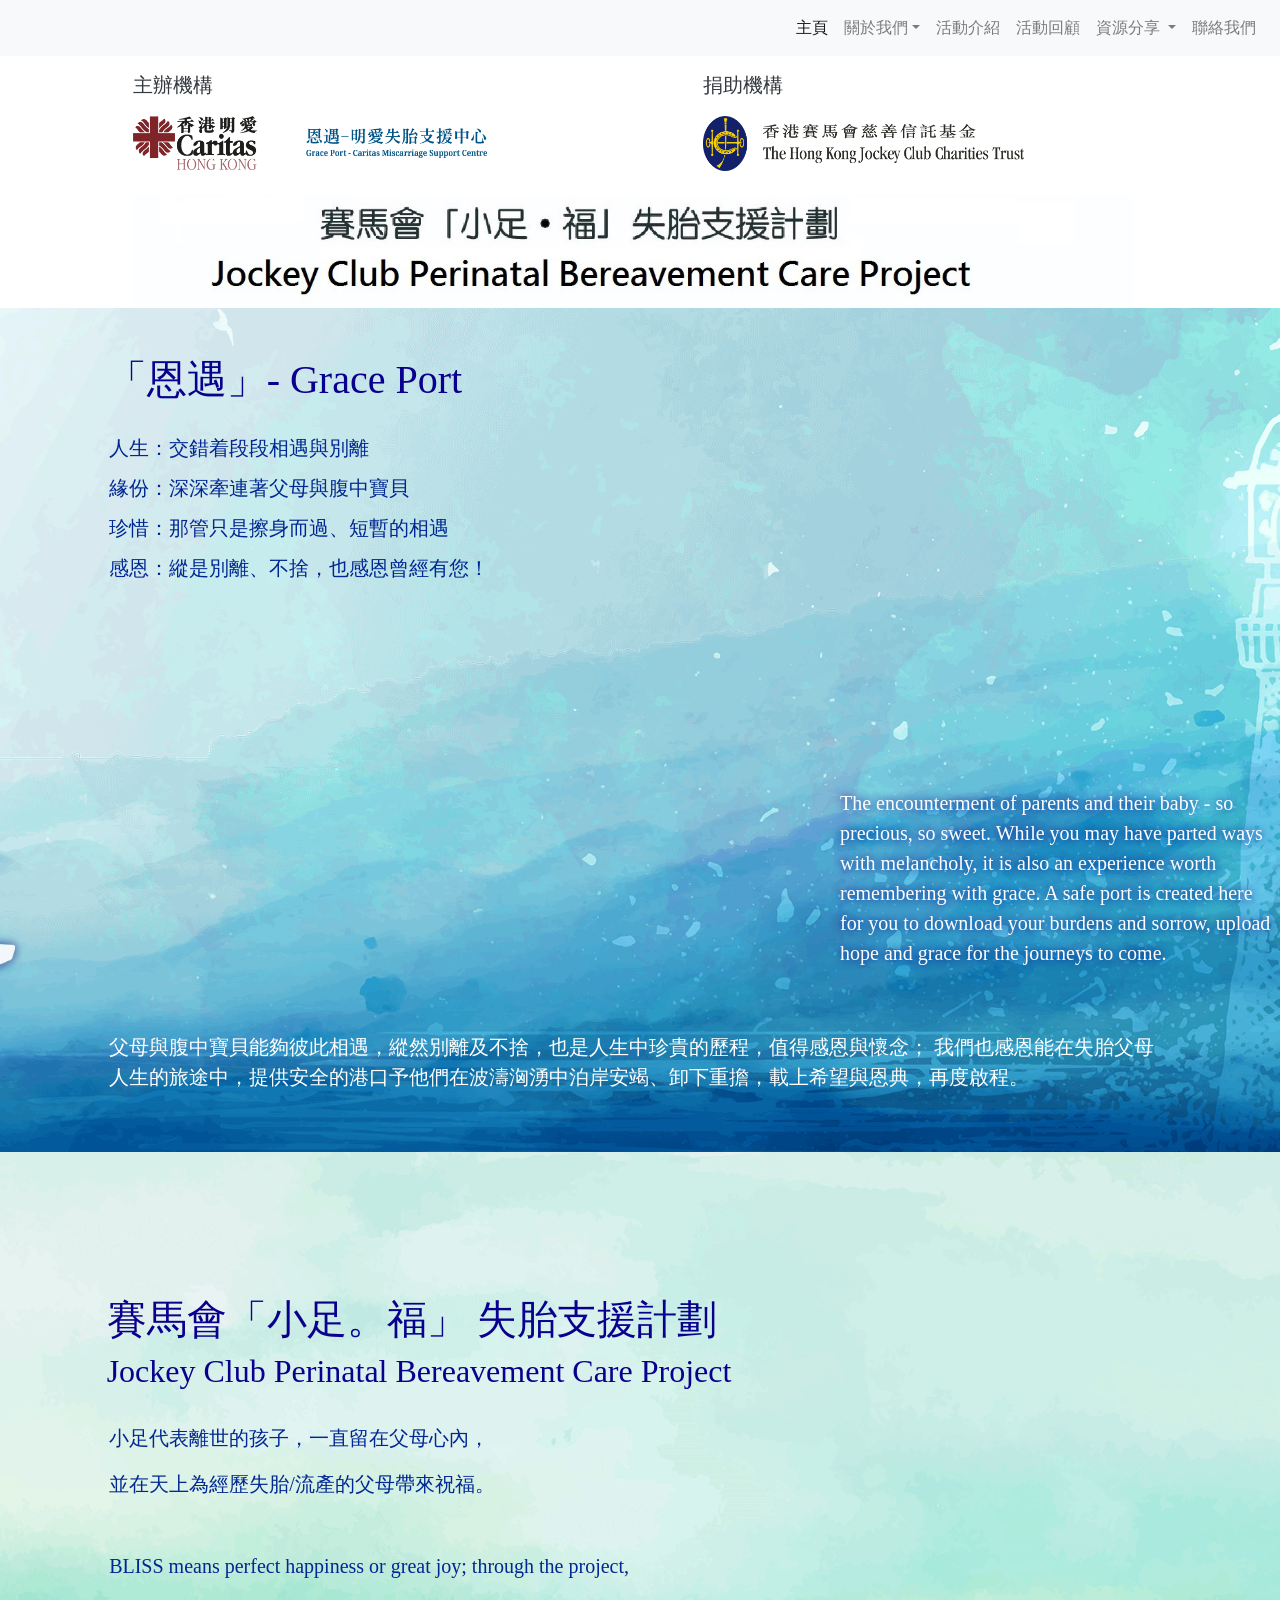
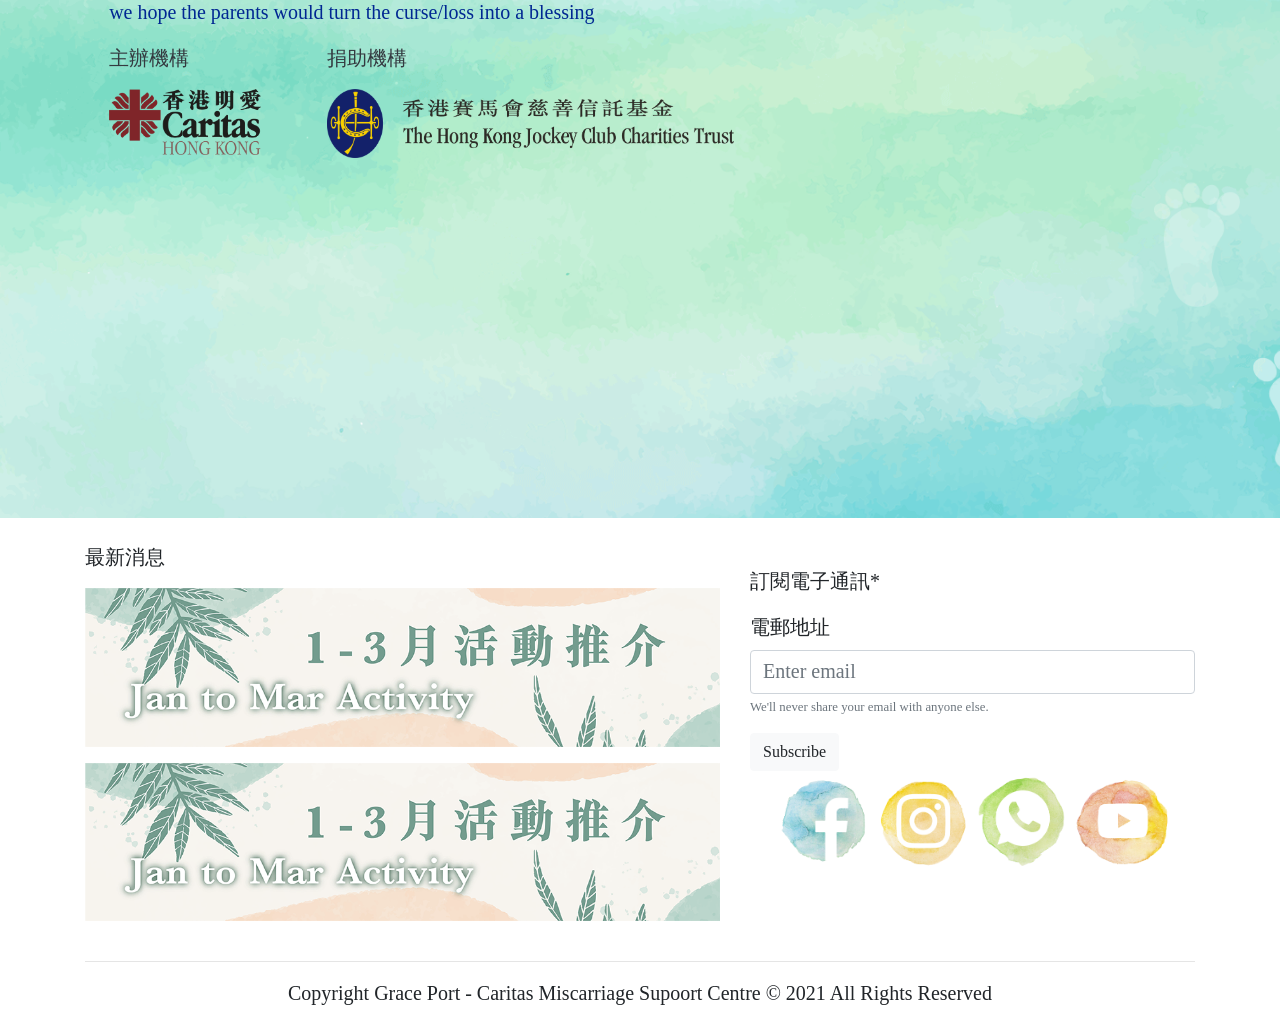
<file: Web_&_UIUX/grace_port_website/index.html>
<!DOCTYPE html>

<html lang="en">
  <head>
    <meta charset="utf-8">
    <meta http-equiv="X-UA-Compatible" content="IE=edge">
    <meta name="viewport" content="width=device-width, initial-scale=1">
    <title>Grace Port - Caritas Miscarriage support Centre</title>

    <!-- Bootstrap -->
    <link href="css/bootstrap-4.4.1.css" rel="stylesheet">
    <style type="text/css">
    body,td,th {
    font-family: MYuenHK-Light, MYuenHK-Medium, MYuenHK-SemiBold, MYuenHK-Xbold;
}
    </style>
  </head>
<body style="padding-top: 70px">
  <nav class="navbar fixed-top navbar-expand-lg navbar-light bg-light">
<button class="navbar-toggler" type="button" data-toggle="collapse" data-target="#navbarSupportedContent1" aria-controls="navbarSupportedContent1" aria-expanded="false" aria-label="Toggle navigation"> <span class="navbar-toggler-icon"></span> </button>
    <div class="collapse navbar-collapse" id="navbarSupportedContent1">
      <ul class="navbar-nav ml-auto">
        <li class="nav-item active"> <a class="nav-link" href="index.html">主頁 <span class="sr-only">(current)</span></a> </li>
        <li class="nav-item dropdown"> <a class="nav-link dropdown-toggle" href="#" id="navbarDropdown2" role="button" data-toggle="dropdown" aria-haspopup="true" aria-expanded="false"> 關於我們</a>
          <div class="dropdown-menu" aria-labelledby="navbarDropdown1"> <a class="dropdown-item" href="about_us_GP.html">恩遇 - 明愛失胎支援中心</a> <a class="dropdown-item" href="#"> 賽馬會「小足。福」 失胎支援計劃</a> 
			</div>
        </li>
		<li class="nav-item"> <a class="nav-link" href="prog_intro.html">活動介紹</a> </li>
		<li class="nav-item"> <a class="nav-link" href="prog_throwback.html">活動回顧</a> </li>
        <li class="nav-item dropdown"> <a class="nav-link dropdown-toggle" href="#" id="navbarDropdown1" role="button" data-toggle="dropdown" aria-haspopup="true" aria-expanded="false"> 資源分享 </a>
          <div class="dropdown-menu" aria-labelledby="navbarDropdown1"> <a class="dropdown-item" href="#">過來人分享</a> <a class="dropdown-item" href="#">專業分享</a>
            <div class="dropdown-divider"></div>
            <a class="dropdown-item" href="#">資源下載</a> </div>
			<li class="nav-item"> <a class="nav-link" href="contact_us.html">聯絡我們</a> </li>
        </li>
        <li class="nav-item"> </li>
      </ul>
</div>
  </nav>
  <div class="container">
    <div class="row justify-content-center">
      <div class="col-lg-6">
        <p class="text-dark">主辦機構</p>
        <a href="https://family.caritas.org.hk/" target="_blank"><img src="images/footnote/Caritas logo.png" alt="Caritas Hong Kong" width="124" height="55" class="img-fluid"></a> <a href="index.html"><img src="images/footnote/Grace Port Logo.png" alt="Grace Port - Caritas Miscarriage Support Centre" width="181" height="30" class="img-fluid offset-1"></a></div>
      <div class="col-lg-5">
        <p class="text-dark">捐助機構</p>
        <a href="https://charities.hkjc.com/" target="_blank"><img src="images/footnote/JC logo.png" alt="The Hong Kong Jockey Club Charities Trust" width="321" height="55" class="img-fluid"></a></div>
    </div>
    <div class="row justify-content-center">
      <div class="col-xl-11"> <br>
        <img src="images/footnote/Caritas_Top Banner.jpg" alt="Placeholder image" width="1000" class="img-fluid"></div>
    </div>
  </div>
<div class="graceport">
  <br><br>
  <h1 class="display-5 offset-1"><strong>「恩遇」- Grace Port</strong></h1>
    <br>
	<div class="row text-left">
        <div class="col-lg-6 display-3 offset-1">
			<strong class="text-blue"><p>人生：交錯着段段相遇與別離</p>
			<p>緣份：深深牽連著父母與腹中寶貝</p>
			<p>珍惜：那管只是擦身而過、短暫的相遇</p>
			<p>感恩：縱是別離、不捨，也感恩曾經有您！</p></strong>
		</div>
      </div>
		<br><br><br><br><br><br><br><br>
	
	<div class="row">
        <div class="container">
			<div class="col-lg-5 offset-lg-8"><p class="text-white">The encounterment of parents and their baby - so precious, so sweet. While you may have parted ways with melancholy, it is also an experience worth remembering with grace. A safe port is created here for you to download your burdens and sorrow, upload hope and grace for the journeys to come.</p> 
		  </div>
	  </div>
      </div>
	
	<br><br>
	
	<div class="row text-white">
        <div class="container col-lg-10 justify-content-center">
			<p>父母與腹中寶貝能夠彼此相遇，縱然別離及不捨，也是人生中珍貴的歷程，值得感恩與懷念； 我們也感恩能在失胎父母人生的旅途中，提供安全的港口予他們在波濤洶湧中泊岸安竭、卸下重擔，載上希望與恩典，再度啟程。</p> </div>
		
		<br><br><br><br><br>
		
  </div>
</div>
<div class="BLISS img-fluid w-100 h-100">
	<br><br><br><br><br><br>
  <h1 class="display-5 offset-1"><strong>賽馬會「小足。福」 失胎支援計劃</strong></h1>
	<h2 class="display-5 offset-1"><strong>Jockey Club Perinatal Bereavement Care Project</strong></h2>
  <br>
  <div class="row text-left">
    <div class="col-lg-6 offset-1">
<p class="text-blue"> 小足代表離世的孩子，一直留在父母心內，</p>
      <p class="text-blue">並在天上為經歷失胎/流產的父母帶來祝福。 </p>
		<br>
		<p class="text-blue">BLISS means perfect happiness or great joy; through the project,</p> 
		<p class="text-blue">we hope the parents would turn the curse/loss into a blessing</p>
		<div class="row">
		  <div class="col-lg-4">
		    <p class="text-dark">主辦機構</p>
		    <a href="https://family.caritas.org.hk/" target="_blank"><img src="images/footnote/Caritas logo.png" alt="Caritas Hong Kong" width="152" height="67" class="img-fluid"></a></div>
		  <div class="col-lg-8">
		    <p class="text-dark">捐助機構</p>
		    <a href="https://charities.hkjc.com/" target="_blank"><img src="images/footnote/JC logo.png" alt="The Hong Kong Jockey Club Charities Trust" width="419" height="70" class="img-fluid"></a></div>
	  </div>
<br><br><br><br><br><br><br><br><br><br>
    </div>
  </div>
	</div>
<br>
    <div class="container">
<div class="row">
    <div class="col-xl-7">
		<p>最新消息</p>
      <img src="images/footnote/News/Jan to Mar Activity.png" class="img-fluid" alt="Placeholder image">
      <p></p>
          <img src="images/footnote/News/Jan to Mar Activity.png" class="img-fluid" alt="Placeholder image"></div>
        <div class="col-xl-5">
          <form>
            <div class="form-group">
              <br>
              <p>訂閱電子通訊*</p>
              <label for="exampleInputEmail1">電郵地址</label>
              <input type="email" class="form-control" id="exampleInputEmail1" placeholder="Enter email">
              <small id="emailHelp1" class="form-text text-muted">We'll never share your email with anyone else.</small> </div>
            <button type="submit" class="btn btn-light">Subscribe</button>
          </form>
          <div class="row justify-content-center">
            <a href="https://www.facebook.com/CaritasGracePort/" target="_blank"><img src="images/footnote/facebook.png" alt="facebook" width="100" class="img-fluid"></a> <a href="https://www.instagram.com/caritas_graceport/?utm_medium=copy_link" target="_blank"><img src="images/footnote/ig.png" alt="instagram" width="100" class="img-fluid"></a> <a href="https://wa.me/qr/DMBMKBKAFKQNC1" target="_blank"><img src="images/footnote/wtsapp.png" alt="whatsapp" width="100" class="img-fluid"></a> <img src="images/footnote/youtube.png" alt="youtube" width="100" class="img-fluid">
          </div>
        </div>
        
      </div>
		<br>
<hr>
  <div class="row">
	  <div class="text-center col-lg-12 justify-content-center">
	      <p>Copyright Grace Port - Caritas Miscarriage Supoort Centre &copy; 2021&nbsp;All Rights Reserved</p>
    </div>    
    </div>
    </div>
  
    <!-- jQuery (necessary for Bootstrap's JavaScript plugins) --> 
    <script src="js/jquery-3.4.1.min.js"></script>

    <!-- Include all compiled plugins (below), or include individual files as needed --> 
    <script src="js/popper.min.js"></script>
    <script src="js/bootstrap-4.4.1.js"></script>
  </body>
</html>
</file>
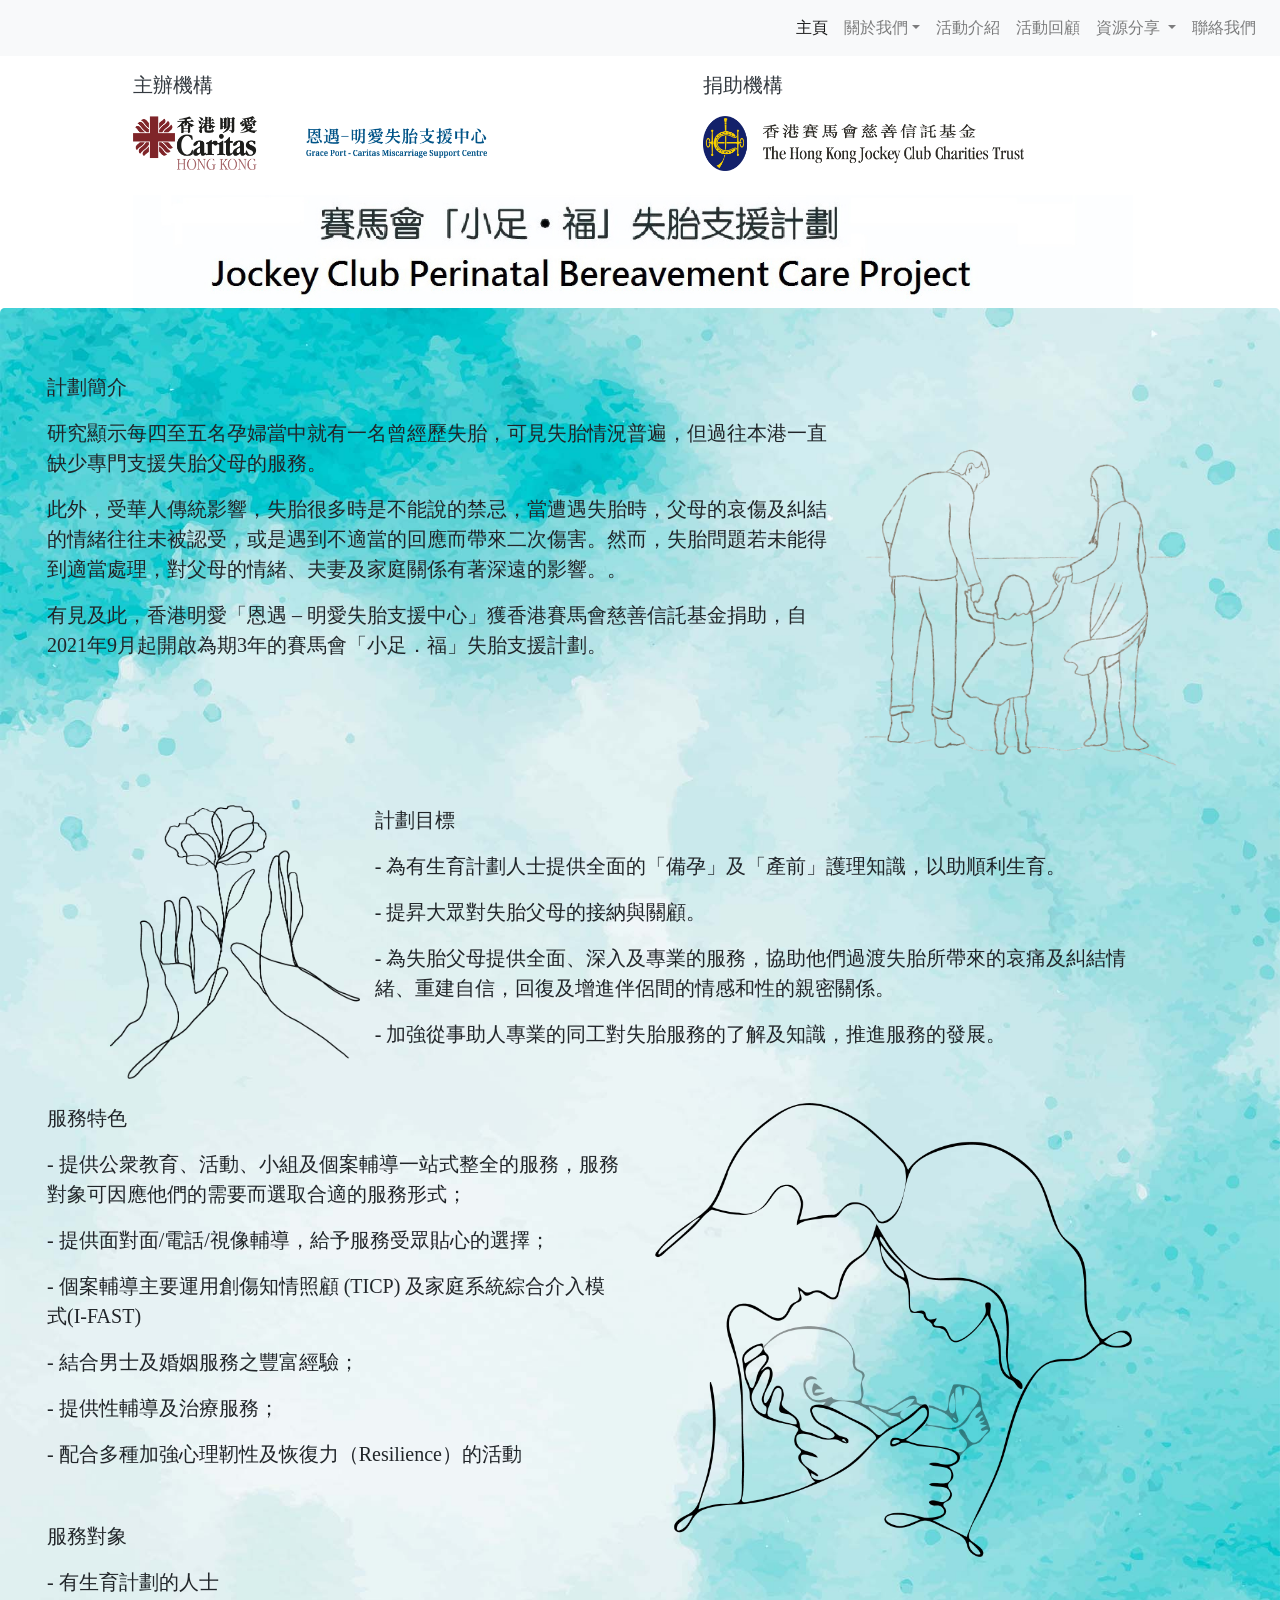
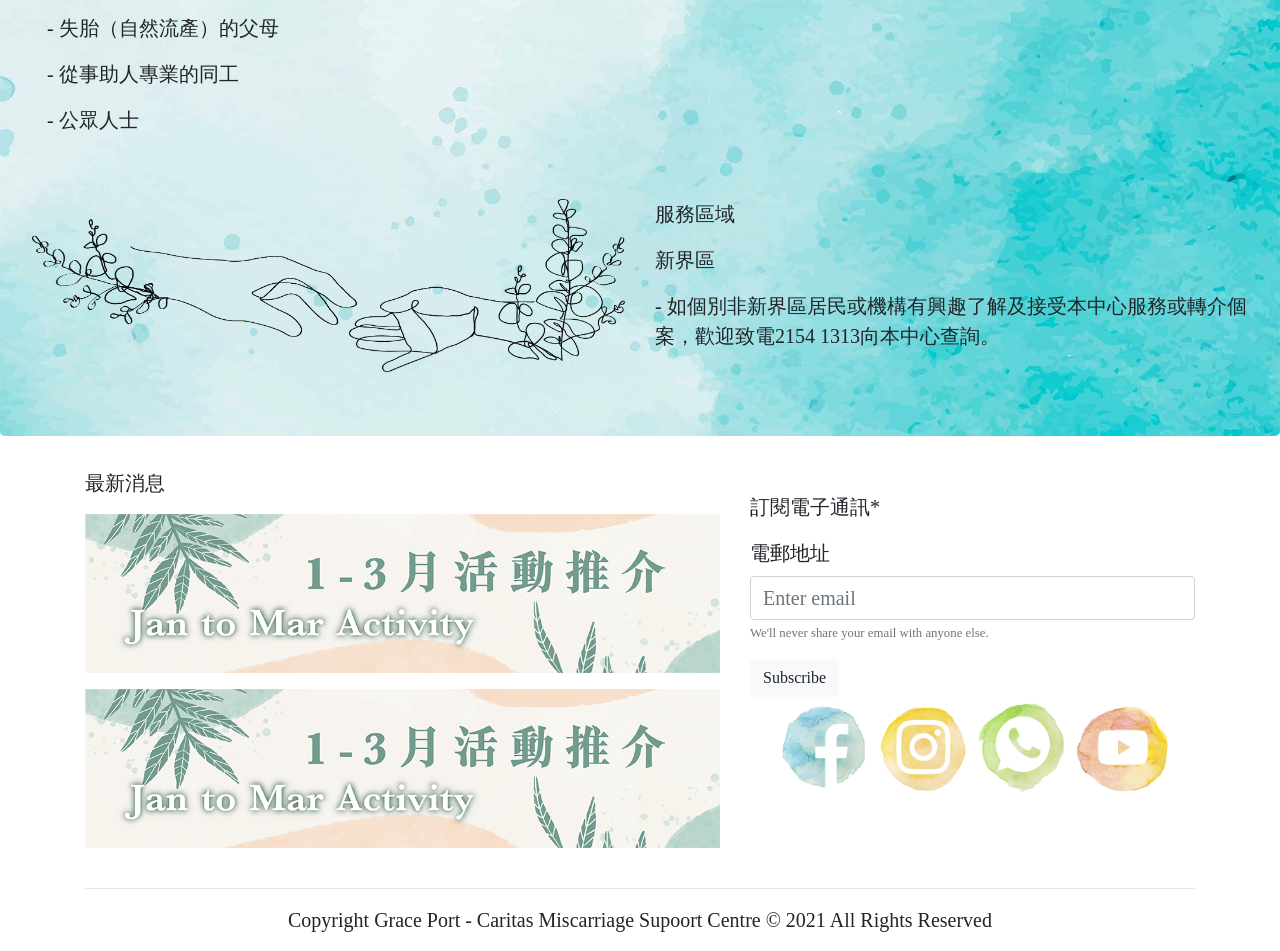
<file: Web_&_UIUX/grace_port_website/about_us_GP.html>
<!DOCTYPE html>

<html lang="en">
  <head>
    <meta charset="utf-8">
    <meta http-equiv="X-UA-Compatible" content="IE=edge">
    <meta name="viewport" content="width=device-width, initial-scale=1">
    <title>Grace Port - Caritas Miscarriage support Centre</title>

    <!-- Bootstrap -->
    <link href="css/bootstrap-4.4.1.css" rel="stylesheet">
    <style type="text/css">
    body,td,th {
    font-family: MYuenHK-Light, MYuenHK-Medium, MYuenHK-SemiBold, MYuenHK-Xbold;
}
    </style>
  </head>
<body style="padding-top: 70px">
<nav class="navbar fixed-top navbar-expand-lg navbar-light bg-light">
  <button class="navbar-toggler" type="button" data-toggle="collapse" data-target="#navbarSupportedContent1" aria-controls="navbarSupportedContent1" aria-expanded="false" aria-label="Toggle navigation"> <span class="navbar-toggler-icon"></span></button>
  <div class="collapse navbar-collapse" id="navbarSupportedContent1">
    <ul class="navbar-nav ml-auto">
      <li class="nav-item active"> <a class="nav-link" href="index.html">主頁 <span class="sr-only">(current)</span></a></li>
      <li class="nav-item dropdown"> <a class="nav-link dropdown-toggle" href="#" id="navbarDropdown2" role="button" data-toggle="dropdown" aria-haspopup="true" aria-expanded="false"> 關於我們</a>
        <div class="dropdown-menu" aria-labelledby="navbarDropdown1"> <a class="dropdown-item" href="about_us_GP.html">恩遇 - 明愛失胎支援中心</a> <a class="dropdown-item" href="#"> 賽馬會「小足。福」 失胎支援計劃</a></div>
      </li>
      <li class="nav-item"> <a class="nav-link" href="prog_intro.html">活動介紹</a></li>
      <li class="nav-item"> <a class="nav-link" href="prog_throwback.html">活動回顧</a></li>
      <li class="nav-item dropdown"> <a class="nav-link dropdown-toggle" href="#" id="navbarDropdown1" role="button" data-toggle="dropdown" aria-haspopup="true" aria-expanded="false"> 資源分享 </a>
        <div class="dropdown-menu" aria-labelledby="navbarDropdown1"> <a class="dropdown-item" href="#">過來人分享</a> <a class="dropdown-item" href="#">專業分享</a>
          <div class="dropdown-divider"></div>
          <a class="dropdown-item" href="#">資源下載</a></div>
      <li class="nav-item"> <a class="nav-link" href="contact_us.html">聯絡我們</a></li>
      </li>
      <li class="nav-item"> </li>
    </ul>
  </div>
</nav>
<div class="container">
  <div class="row justify-content-center">
    <div class="col-lg-6">
      <p class="text-dark">主辦機構</p>
      <a href="https://family.caritas.org.hk/" target="_blank"><img src="images/footnote/Caritas logo.png" alt="Caritas Hong Kong" width="124" height="55" class="img-fluid"></a> <a href="index.html"><img src="images/footnote/Grace Port Logo.png" alt="Grace Port - Caritas Miscarriage Support Centre" width="181" height="30" class="img-fluid offset-1"></a></div>
    <div class="col-lg-5">
      <p class="text-dark">捐助機構</p>
      <a href="https://charities.hkjc.com/" target="_blank"><img src="images/footnote/JC logo.png" alt="The Hong Kong Jockey Club Charities Trust" width="321" height="55" class="img-fluid"></a></div>
  </div>
  <div class="row justify-content-center">
    <div class="col-xl-11"> <br>
      <img src="images/footnote/Caritas_Top Banner.jpg" alt="Placeholder image" width="1000" class="img-fluid"></div>
  </div>
</div>
<div class="jumbotron">
	<div class="container-fluid">
		<p class="lead"><strong>計劃簡介</strong></p>
	 <div class="row">
		 <div class="col-xl-8">
			 <p>研究顯示每四至五名孕婦當中就有一名曾經歷失胎，可見失胎情況普遍，但過往本港一直缺少專門支援失胎父母的服務。</p>
			 <p>此外，受華人傳統影響，失胎很多時是不能說的禁忌，當遭遇失胎時，父母的哀傷及糾結的情緒往往未被認受，或是遇到不適當的回應而帶來二次傷害。然而，失胎問題若未能得到適當處理，對父母的情緒、夫妻及家庭關係有著深遠的影響。。</p>
			 <p>有見及此，香港明愛「恩遇 – 明愛失胎支援中心」獲香港賽馬會慈善信託基金捐助，自2021年9月起開啟為期3年的賽馬會「小足．福」失胎支援計劃。</p>			 
		 </div>
		 <img src="images/about_us_GP/Asset 1.png" alt="" width="350" class="img-fluid">
		 </div>
		<br>
		<div class="row justify-content-center">
		<img src="images/about_us_GP/Asset 2.png" alt="" width="250" class="img-fluid">
	      		 <div class="col-xl-8">
		   <p class="lead"><strong>計劃目標</strong></p>
		   <p> - 為有生育計劃人士提供全面的「備孕」及「產前」護理知識，以助順利生育。</p>
		   <p>-	提昇大眾對失胎父母的接納與關顧。</p>
		   <p>-	為失胎父母提供全面、深入及專業的服務，協助他們過渡失胎所帶來的哀痛及糾結情緒、重建自信，回復及增進伴侶間的情感和性的親密關係。</p>
			 <p>- 加強從事助人專業的同工對失胎服務的了解及知識，推進服務的發展。 </p>
		  </div>
		</div>
			<br>
			<div class="row">
		 <div class="col-xl-6">
			 <p class="lead"><strong>服務特色</strong></p>
		   <p>-	提供公衆教育、活動、小組及個案輔導一站式整全的服務，服務對象可因應他們的需要而選取合適的服務形式；</p>
		   <p>-	提供面對面/電話/視像輔導，給予服務受眾貼心的選擇；</p>
		   <p>-	個案輔導主要運用創傷知情照顧 (TICP) 及家庭系統綜合介入模式(I-FAST)</p>
		   <p>-	結合男士及婚姻服務之豐富經驗；</p>
		   <p>-	提供性輔導及治療服務；</p>
		   <p>-	配合多種加強心理靭性及恢復力（Resilience）的活動 </p>
			 <br>
			 <p class="lead"><strong>服務對象</strong></p>
		   <p>-	有生育計劃的人士&nbsp;</p>
		   <p>-	失胎（自然流產）的父母&nbsp;</p>
		   <p>-	從事助人專業的同工&nbsp;</p>
		   <p>-	公眾人士 </p>
         </div>
		 <div class="col-xl-5"><img src="images/about_us_GP/Asset 4.png" alt="" width="550" class="img-fluid">
			
         </div>
	  </div>
		<br>
  </div>
	<br>
	<div class="row">
			<div class="col-xl-6"><img src="images/about_us_GP/Asset 3.png" class="img-fluid" alt=""> </div>
	  <div class="col-xl-6">
		   <p class="lead"><strong>服務區域</strong></p>
		   <p>新界區</p>
		   <p>-	如個別非新界區居民或機構有興趣了解及接受本中心服務或轉介個案，歡迎致電2154 1313向本中心查詢。</p>
         </div>
  </div>
</div>
<div class="container">
  <div class="row">
    <div class="col-xl-7">
      <p>最新消息</p>
      <img src="images/footnote/News/Jan to Mar Activity.png" class="img-fluid" alt="Placeholder image">
      <p></p>
      <img src="images/footnote/News/Jan to Mar Activity.png" class="img-fluid" alt="Placeholder image"></div>
    <div class="col-xl-5">
      <form>
        <div class="form-group"> <br>
          <p>訂閱電子通訊*</p>
          <label for="exampleInputEmail1">電郵地址</label>
          <input type="email" class="form-control" id="exampleInputEmail1" placeholder="Enter email">
          <small id="emailHelp1" class="form-text text-muted">We'll never share your email with anyone else.</small></div>
        <button type="submit" class="btn btn-light">Subscribe</button>
      </form>
      <div class="row justify-content-center"> <a href="https://www.facebook.com/CaritasGracePort/" target="_blank"><img src="images/footnote/facebook.png" alt="facebook" width="100" class="img-fluid"></a> <a href="https://www.instagram.com/caritas_graceport/?utm_medium=copy_link" target="_blank"><img src="images/footnote/ig.png" alt="instagram" width="100" class="img-fluid"></a> <a href="https://wa.me/qr/DMBMKBKAFKQNC1" target="_blank"><img src="images/footnote/wtsapp.png" alt="whatsapp" width="100" class="img-fluid"></a> <img src="images/footnote/youtube.png" alt="youtube" width="100" class="img-fluid"> </div>
    </div>
  </div>
<br>
  <hr>
  <div class="row">
    <div class="text-center col-lg-12 justify-content-center">
      <p>Copyright Grace Port - Caritas Miscarriage Supoort Centre &copy; 2021&nbsp;All Rights Reserved</p>
    </div>
  </div>
</div>
<!-- jQuery (necessary for Bootstrap's JavaScript plugins) --> 
    <script src="js/jquery-3.4.1.min.js"></script>

    <!-- Include all compiled plugins (below), or include individual files as needed --> 
    <script src="js/popper.min.js"></script>
    <script src="js/bootstrap-4.4.1.js"></script>
  </body>
</html>
</file>
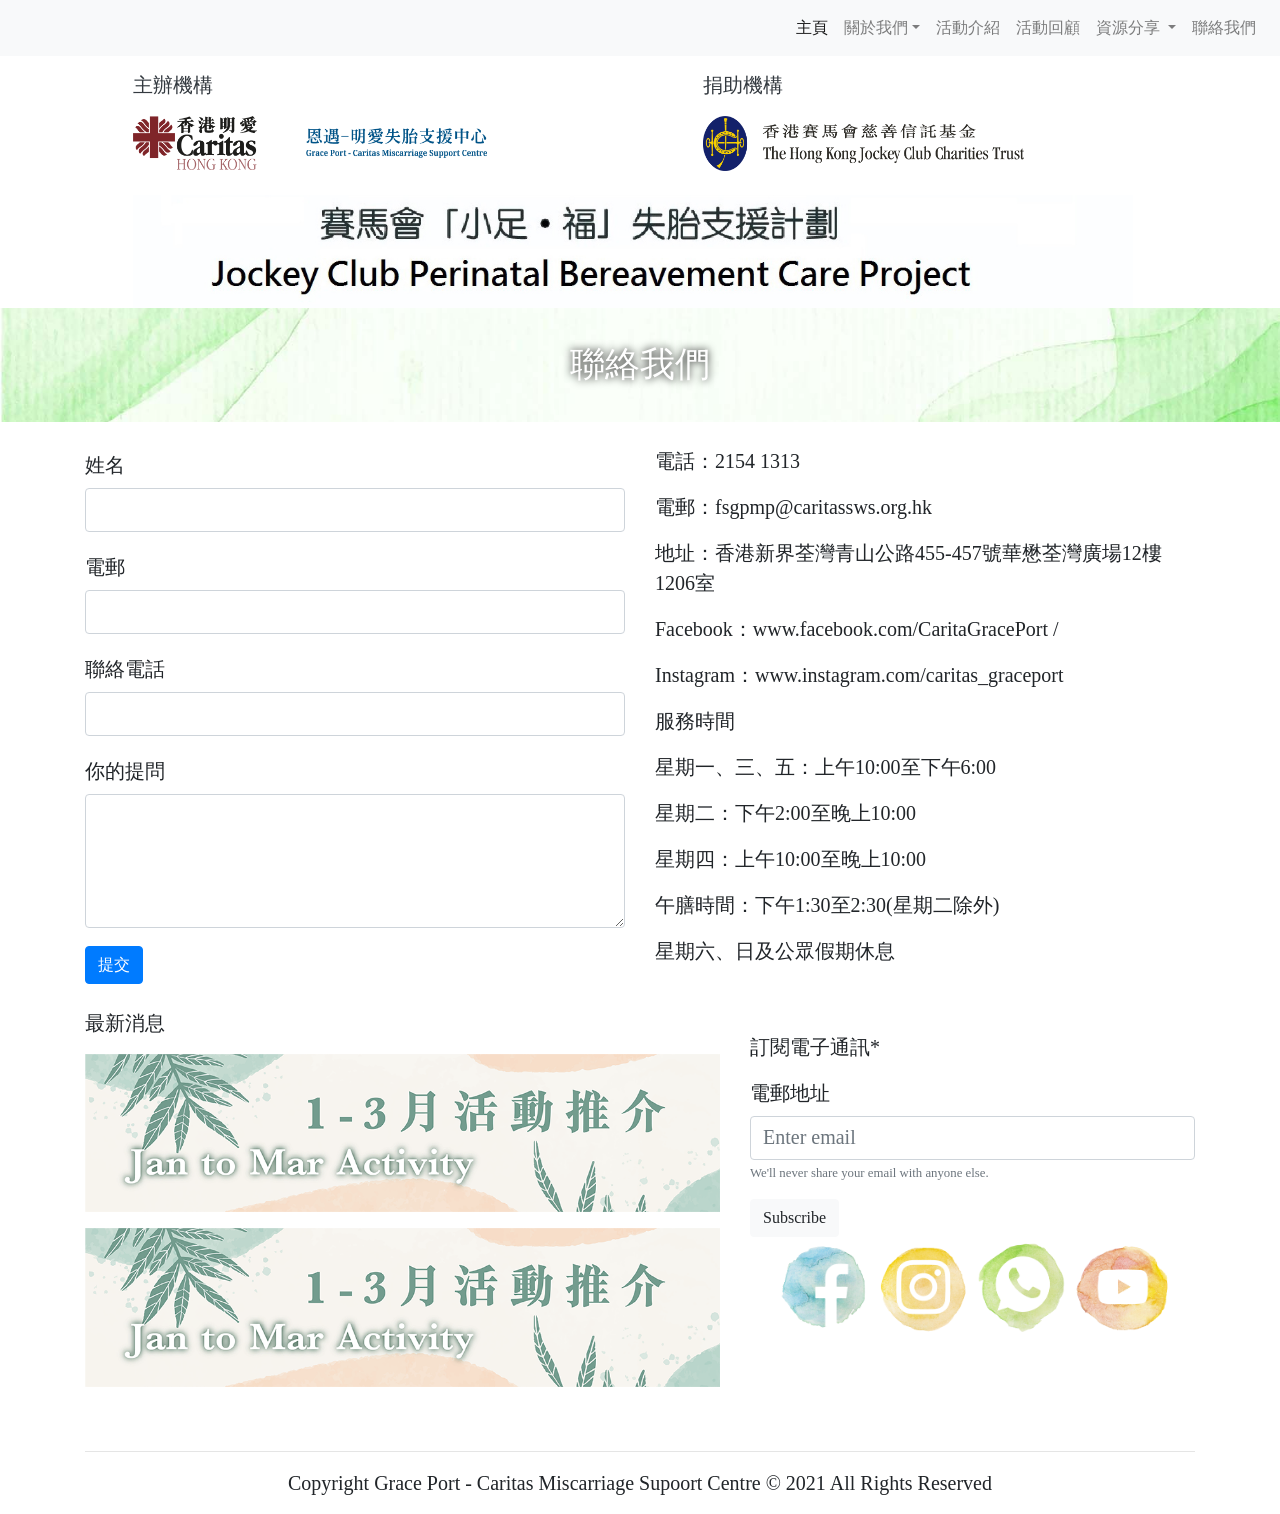
<file: Web_&_UIUX/grace_port_website/contact_us.html>
<!DOCTYPE html>

<html lang="en">
  <head>
    <meta charset="utf-8">
    <meta http-equiv="X-UA-Compatible" content="IE=edge">
    <meta name="viewport" content="width=device-width, initial-scale=1">
    <title>Grace Port - Caritas Miscarriage support Centre</title>

    <!-- Bootstrap -->
    <link href="css/bootstrap-4.4.1.css" rel="stylesheet">
    <style type="text/css">
    body,td,th {
    font-family: MYuenHK-Light, MYuenHK-Medium, MYuenHK-SemiBold, MYuenHK-Xbold;
}
		
		h1{
   text-align: center;
}
.imageContainer {
   margin-left:0%;
   display: inline-block;
   position: relative;
   text-align: center;
   color: rgb(64, 11, 124);
}
.caption{
   font-size: 35px;
   font-weight: bolder;
   font-family: MYuenHK-Xbold;
	text-shadow: 0px 0px 8px #000000;
}
.BL {
   position: absolute;
   bottom: 8px;
   left: 16px;
}
.TL{
   position: absolute;
   top: 8px;
   left: 16px;
}
.TR {
   position: absolute;
   top: 8px;
   right: 16px;
}
.BR {
   position: absolute;
   bottom: 8px;
   right: 16px;
}
.center {
    position: absolute;
    top: 50%;
    left: 50%;
    transform: translate(-50%, -50%);
}
    </style>
  </head>
<body style="padding-top: 70px">
<nav class="navbar fixed-top navbar-expand-lg navbar-light bg-light">
  <button class="navbar-toggler" type="button" data-toggle="collapse" data-target="#navbarSupportedContent1" aria-controls="navbarSupportedContent1" aria-expanded="false" aria-label="Toggle navigation"> <span class="navbar-toggler-icon"></span></button>
  <div class="collapse navbar-collapse" id="navbarSupportedContent1">
    <ul class="navbar-nav ml-auto">
      <li class="nav-item active"> <a class="nav-link" href="index.html">主頁 <span class="sr-only">(current)</span></a></li>
      <li class="nav-item dropdown"> <a class="nav-link dropdown-toggle" href="#" id="navbarDropdown2" role="button" data-toggle="dropdown" aria-haspopup="true" aria-expanded="false"> 關於我們</a>
        <div class="dropdown-menu" aria-labelledby="navbarDropdown1"> <a class="dropdown-item" href="about_us_GP.html">恩遇 - 明愛失胎支援中心</a> <a class="dropdown-item" href="#"> 賽馬會「小足。福」 失胎支援計劃</a></div>
      </li>
      <li class="nav-item"> <a class="nav-link" href="prog_intro.html">活動介紹</a></li>
      <li class="nav-item"> <a class="nav-link" href="prog_throwback.html">活動回顧</a></li>
      <li class="nav-item dropdown"> <a class="nav-link dropdown-toggle" href="#" id="navbarDropdown1" role="button" data-toggle="dropdown" aria-haspopup="true" aria-expanded="false"> 資源分享 </a>
        <div class="dropdown-menu" aria-labelledby="navbarDropdown1"> <a class="dropdown-item" href="#">過來人分享</a> <a class="dropdown-item" href="#">專業分享</a>
          <div class="dropdown-divider"></div>
          <a class="dropdown-item" href="#">資源下載</a></div>
      <li class="nav-item"> <a class="nav-link" href="contact_us.html">聯絡我們</a></li>
      </li>
      <li class="nav-item"> </li>
    </ul>
  </div>
</nav>
	
	
	<div class="container">
	  <div class="row justify-content-center">
	    <div class="col-lg-6">
	      <p class="text-dark">主辦機構</p>
	      <a href="https://family.caritas.org.hk/" target="_blank"><img src="images/footnote/Caritas logo.png" alt="Caritas Hong Kong" width="124" height="55" class="img-fluid"></a> 
	      <a href="index.html"><img src="images/footnote/Grace Port Logo.png" alt="Grace Port - Caritas Miscarriage Support Centre" width="181" height="30" class="img-fluid offset-1"></a></div>
	    <div class="col-lg-5">
	      <p class="text-dark">捐助機構</p>
	      <a href="https://charities.hkjc.com/" target="_blank"><img src="images/footnote/JC logo.png" alt="The Hong Kong Jockey Club Charities Trust" width="321" height="55" class="img-fluid"></a></div>
      </div>
	  <div class="row justify-content-center">
	    <div class="col-xl-11"> <br>
	      <img src="images/footnote/Caritas_Top Banner.jpg" alt="Placeholder image" width="1000" class="img-fluid"></div>
      </div>
</div>
<div class="imageContainer">
  <img src="images/contact us/contact_us.jpg" class="img-fluid">
  <div class="caption center text-white"><strong>聯絡我們</strong></div>
</div>
	<br>
	<br>
<div class="container">
  <div class="row">
    <div class="col-xl-6">
      <form>
        <div class="form-group" method="post" id="reused_form">
          <label for="name">姓名</label>
          <input type="name" class="form-control" id="name">
</div>
        <div class="form-group">
          <label for="Email">電郵</label>
          <input type="email" class="form-control" id="Email" >
        </div>
        <div class="form-group">
          <label for="telephone">聯絡電話</label>
          <input type="telephone" class="form-control" id="telephone" >
        </div>
        <div class="form-group">
          <label for="question">你的提問</label>
			<textarea class="form-control" id="question" rows="4"></textarea>
        </div>
<button type="submit" class="btn btn-primary" btn-link="">提交</button>
      </form>
    </div>
    <div class="col-xl-6">
      <p>電話：2154 1313</p>
      <p>電郵：fsgpmp@caritassws.org.hk</p>
		<p>地址：香港新界荃灣青山公路455-457號華懋荃灣廣場12樓1206室</p>
      <p>Facebook：www.facebook.com/CaritaGracePort /</p>
      <p>Instagram：www.instagram.com/caritas_graceport</p>
<p>服務時間</p>
      <p>星期一、三、五：上午10:00至下午6:00</p>
      <p>星期二：下午2:00至晚上10:00</p>
      <p>星期四：上午10:00至晚上10:00 </p>
<p>午膳時間：下午1:30至2:30(星期二除外)</p>
      <p>星期六、日及公眾假期休息</p>
    </div>
  </div>
</div>
	<br>
<div class="container">
  <div class="row">
    <div class="col-xl-7">
      <p>最新消息</p>
      <img src="images/footnote/News/Jan to Mar Activity.png" class="img-fluid" alt="Placeholder image">
      <p></p>
      <img src="images/footnote/News/Jan to Mar Activity.png" class="img-fluid" alt="Placeholder image"></div>
    <div class="col-xl-5">
      <form>
        <div class="form-group"> <br>
          <p>訂閱電子通訊*</p>
          <label for="exampleInputEmail3">電郵地址</label>
          <input type="email" class="form-control" id="exampleInputEmail3" placeholder="Enter email">
          <small id="emailHelp2" class="form-text text-muted">We'll never share your email with anyone else.</small></div>
        <button type="submit" class="btn btn-light">Subscribe</button>
      </form>
      <div class="row justify-content-center"> <a href="https://www.facebook.com/CaritasGracePort/" target="_blank"><img src="images/footnote/facebook.png" alt="facebook" width="100" class="img-fluid"></a> <a href="https://www.instagram.com/caritas_graceport/?utm_medium=copy_link" target="_blank"><img src="images/footnote/ig.png" alt="instagram" width="100" class="img-fluid"></a> <a href="https://wa.me/qr/DMBMKBKAFKQNC1" target="_blank"><img src="images/footnote/wtsapp.png" alt="whatsapp" width="100" class="img-fluid"></a> <img src="images/footnote/youtube.png" alt="youtube" width="100" class="img-fluid"> </div>
    </div>
  </div>
  <br>
<br>
  <hr>
  <div class="row">
    <div class="text-center col-lg-12 justify-content-center">
      <p>Copyright Grace Port - Caritas Miscarriage Supoort Centre &copy; 2021&nbsp;All Rights Reserved</p>
    </div>
  </div>
</div>
<!-- jQuery (necessary for Bootstrap's JavaScript plugins) --> 
<script src="js/jquery-3.4.1.min.js"></script>

    <!-- Include all compiled plugins (below), or include individual files as needed --> 
<script src="js/popper.min.js"></script>
<script src="js/bootstrap-4.4.1.js"></script>
</body>
</html>
</file>
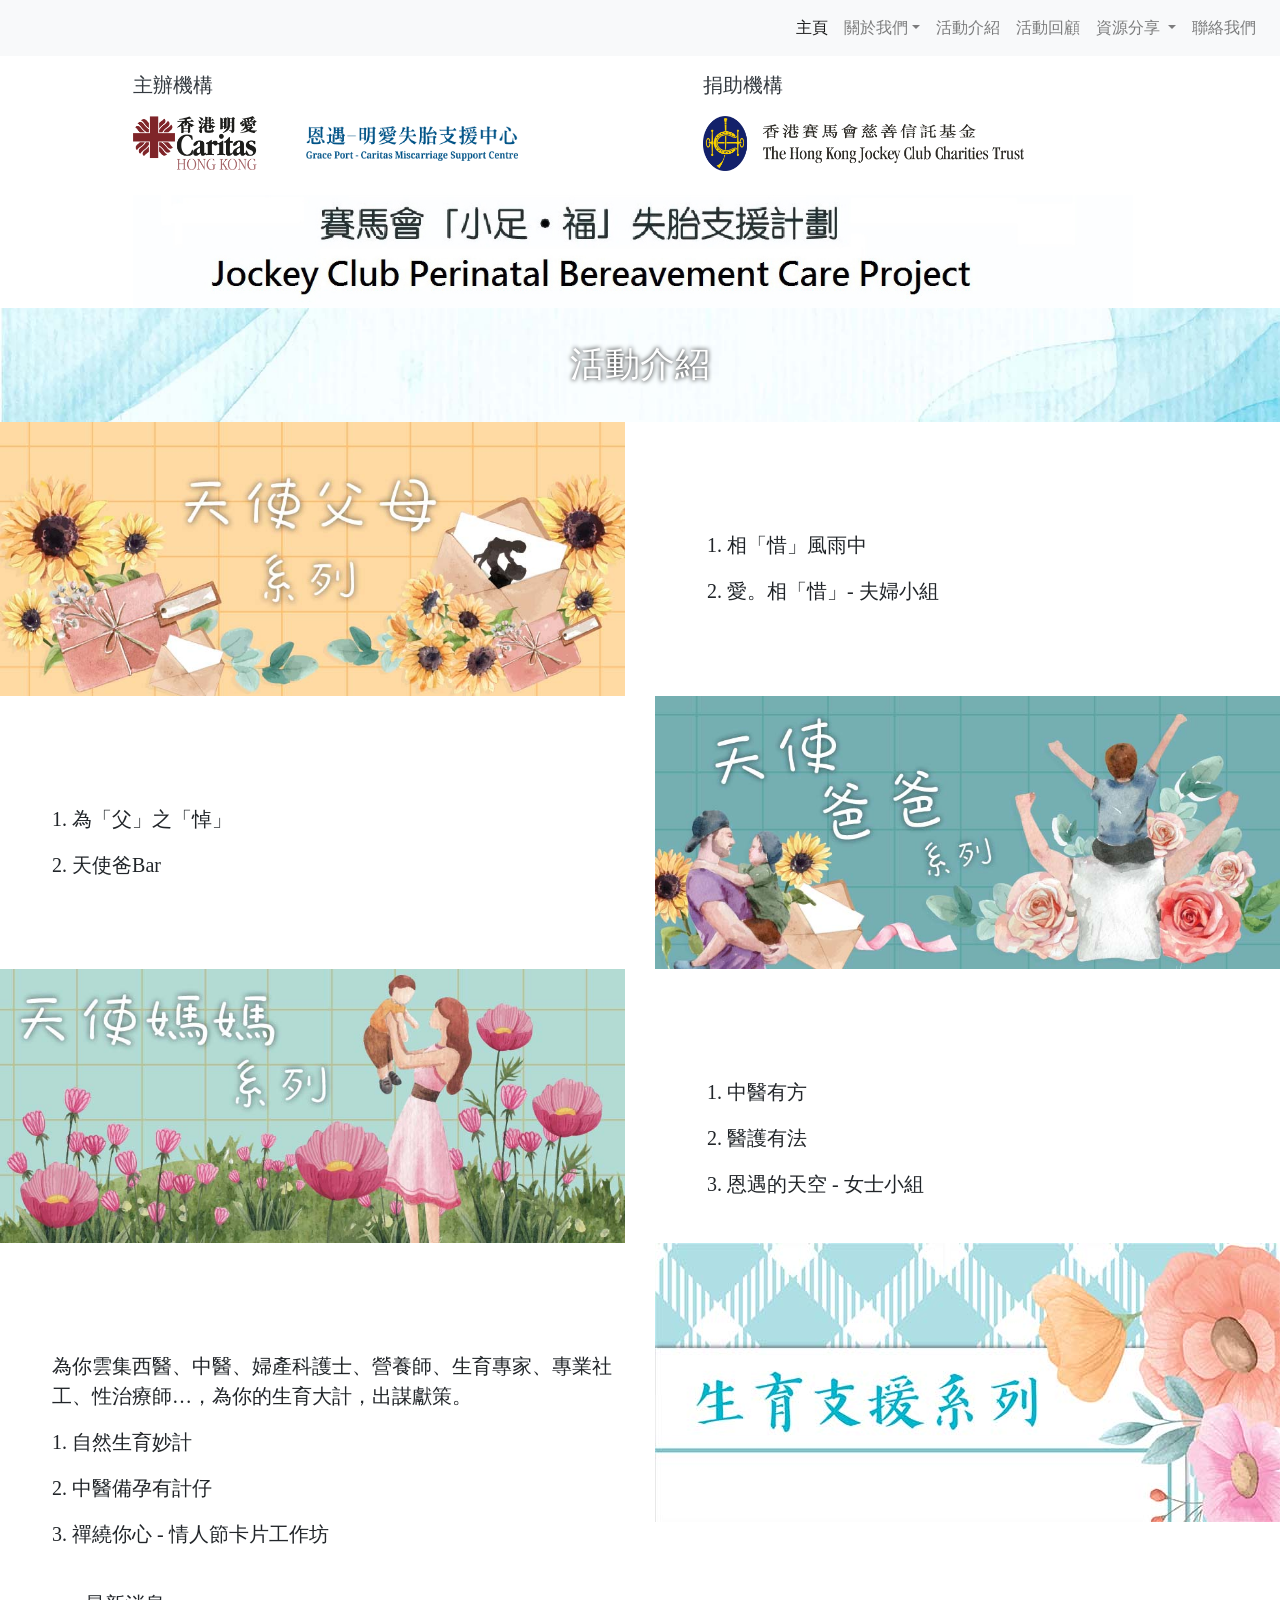
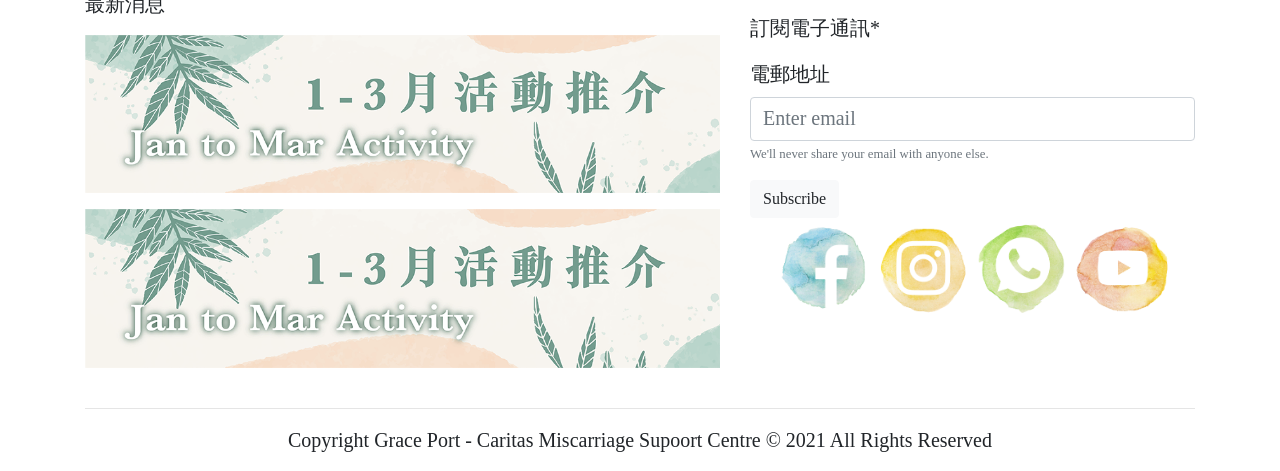
<file: Web_&_UIUX/grace_port_website/prog_intro.html>
<!DOCTYPE html>

<html lang="en">
  <head>
    <meta charset="utf-8">
    <meta http-equiv="X-UA-Compatible" content="IE=edge">
    <meta name="viewport" content="width=device-width, initial-scale=1">
    <title>Grace Port - Caritas Miscarriage support Centre</title>

    <!-- Bootstrap -->
    <link href="css/bootstrap-4.4.1.css" rel="stylesheet">
<style type="text/css">
    body,td,th {
    font-family: MYuenHK-Light, MYuenHK-Medium, MYuenHK-SemiBold, MYuenHK-Xbold;
}
		
		h1{
   text-align: center;
}
.imageContainer {
   margin-left:0%;
   display: inline-block;
   position: relative;
   text-align: center;
   color: rgb(64, 11, 124);
}
.caption{
   font-size: 35px;
   font-weight: bolder;
   font-family: MYuenHK-Xbold;
	text-shadow: 0px 0px 8px #000000;
}
.BL {
   position: absolute;
   bottom: 8px;
   left: 16px;
}
.TL{
   position: absolute;
   top: 8px;
   left: 16px;
}
.TR {
   position: absolute;
   top: 8px;
   right: 16px;
}
.BR {
   position: absolute;
   bottom: 8px;
   right: 16px;
}
.center {
    position: absolute;
    top: 50%;
    left: 50%;
    transform: translate(-50%, -50%);
    text-shadow: 0 0px 5px #000000;
}
    </style>
  </head>
<body style="padding-top: 70px">
<nav class="navbar fixed-top navbar-expand-lg navbar-light bg-light">
  <button class="navbar-toggler" type="button" data-toggle="collapse" data-target="#navbarSupportedContent1" aria-controls="navbarSupportedContent1" aria-expanded="false" aria-label="Toggle navigation"> <span class="navbar-toggler-icon"></span></button>
  <div class="collapse navbar-collapse" id="navbarSupportedContent1">
    <ul class="navbar-nav ml-auto">
      <li class="nav-item active"> <a class="nav-link" href="index.html">主頁 <span class="sr-only">(current)</span></a></li>
      <li class="nav-item dropdown"> <a class="nav-link dropdown-toggle" href="#" id="navbarDropdown2" role="button" data-toggle="dropdown" aria-haspopup="true" aria-expanded="false"> 關於我們</a>
        <div class="dropdown-menu" aria-labelledby="navbarDropdown1"> <a class="dropdown-item" href="about_us_GP.html">恩遇失胎支援中心</a> <a class="dropdown-item" href="#"> 賽馬會「小足。福」 同行支援服務/計劃</a></div>
      </li>
      <li class="nav-item"> <a class="nav-link" href="prog_intro.html">活動介紹</a></li>
      <li class="nav-item"> <a class="nav-link" href="prog_throwback.html">活動回顧</a></li>
      <li class="nav-item dropdown"> <a class="nav-link dropdown-toggle" href="#" id="navbarDropdown1" role="button" data-toggle="dropdown" aria-haspopup="true" aria-expanded="false"> 資源分享 </a>
        <div class="dropdown-menu" aria-labelledby="navbarDropdown1"> <a class="dropdown-item" href="#">過來人分享</a> <a class="dropdown-item" href="#">專業分享</a>
          <div class="dropdown-divider"></div>
          <a class="dropdown-item" href="#">資源下載</a></div>
      <li class="nav-item"> <a class="nav-link" href="contact_us.html">聯絡我們</a></li>
      </li>
      <li class="nav-item"> </li>
    </ul>
  </div>
</nav>
<div class="container">
  <div class="row justify-content-center">
    <div class="col-lg-6">
      <p class="text-dark">主辦機構</p>
      <a href="https://family.caritas.org.hk/" target="_blank"><img src="images/footnote/Caritas logo.png" alt="Caritas Hong Kong" width="124" height="55" class="img-fluid"></a> <a href="index.html"><img src="images/footnote/Grace Port Logo.png" alt="Grace Port - Caritas Miscarriage Support Centre" width="212" height="35" class="img-fluid offset-1"></a></div>
    <div class="col-lg-5">
      <p class="text-dark">捐助機構</p>
      <a href="https://charities.hkjc.com/" target="_blank"><img src="images/footnote/JC logo.png" alt="The Hong Kong Jockey Club Charities Trust" width="321" height="55" class="img-fluid"></a></div>
  </div>
  <div class="row justify-content-center">
    <div class="col-xl-11"> <br>
      <img src="images/footnote/Caritas_Top Banner.jpg" alt="Placeholder image" width="1000" class="img-fluid"></div>
  </div>
</div>
<div class="imageContainer"> <img src="images/prog_intro/heading.jpg" class="img-fluid">
  <div class="caption center text-white"><strong>活動介紹</strong></div>
</div>
<div class="container-fluid"></div>
<div class="row justify-content-center">
  <div class="col-xl-6"><img src="images/prog_intro/prog/angel family-02.jpg" class="img-fluid" alt="天使父母系列"></div>
  <div class="col-xl-6"> 
	  <br><br><br>
	    <p class="offset-1">1. 相「惜」風雨中</p>
  <p class="offset-1">2. 愛。相「惜」- 夫婦小組</p></div>
</div>
<div class="row">
	  <div class="col-xl-6">
		  <br><br><br>
	    <p class="offset-1">1. 為「父」之「悼」</p>
	    <p class="offset-1">2. 天使爸Bar</p>
      </div>
	  <div class="col-xl-6"><img src="images/prog_intro/prog/angel family-01.jpg" class="img-fluid" alt="天使爸爸系列"></div>
</div>
	<div class="row">
  <div class="col-xl-6"><img src="images/prog_intro/prog/angel family-03.jpg" class="img-fluid" alt="天使媽媽系列"></div>
  <div class="col-xl-6">
	<br><br><br>
	    <p class="offset-1">1. 中醫有方</p>
    <p class="offset-1">2. 醫護有法</p>
	    <p class="offset-1">3. 恩遇的天空 - 女士小組</p>
  </div>
</div>
	<div class="row">
	  <div class="col-xl-6 ">
		  <br><br><br>
		  <p class="offset-1">為你雲集西醫、中醫、婦產科護士、營養師、生育專家、專業社工、性治療師…，為你的生育大計，出謀獻策。</p>
		<p class="offset-1">1. 自然生育妙計</p>
		<p class="offset-1">2. 中醫備孕有計仔</p>
		<p class="offset-1">3. 禪繞你心 - 情人節卡片工作坊</p>
      </div>
	  <div class="col-xl-6"><img src="images/prog_intro/prog/childbearing.jpg" class="img-fluid" alt="生育支援系列"></div>
</div>
	<br>
	<div class="container">
	  <div class="row">
	    <div class="col-xl-7">
	      <p>最新消息</p>
	      <img src="images/footnote/News/Jan to Mar Activity.png" class="img-fluid" alt="Placeholder image">
	      <p></p>
	      <img src="images/footnote/News/Jan to Mar Activity.png" class="img-fluid" alt="Placeholder image"></div>
	    <div class="col-xl-5">
	      <form>
	        <div class="form-group"> <br>
	          <p>訂閱電子通訊*</p>
	          <label for="exampleInputEmail1">電郵地址</label>
	          <input type="email" class="form-control" id="exampleInputEmail1" placeholder="Enter email">
	          <small id="emailHelp1" class="form-text text-muted">We'll never share your email with anyone else.</small></div>
	        <button type="submit" class="btn btn-light">Subscribe</button>
          </form>
	      <div class="row justify-content-center"> <a href="https://www.facebook.com/CaritasGracePort/" target="_blank"><img src="images/footnote/facebook.png" alt="facebook" width="100" class="img-fluid"></a> <a href="https://www.instagram.com/caritas_graceport/?utm_medium=copy_link" target="_blank"><img src="images/footnote/ig.png" alt="instagram" width="100" class="img-fluid"></a> <a href="https://wa.me/qr/DMBMKBKAFKQNC1" target="_blank"><img src="images/footnote/wtsapp.png" alt="whatsapp" width="100" class="img-fluid"></a> <img src="images/footnote/youtube.png" alt="youtube" width="100" class="img-fluid"> </div>
        </div>
      </div>
	  <br>
<hr>
	  <div class="row">
	    <div class="text-center col-lg-12 justify-content-center">
	      <p>Copyright Grace Port - Caritas Miscarriage Supoort Centre &copy; 2021&nbsp;All Rights Reserved</p>
        </div>
      </div>
</div>
<!-- jQuery (necessary for Bootstrap's JavaScript plugins) --> 
<script src="js/jquery-3.4.1.min.js"></script>

    <!-- Include all compiled plugins (below), or include individual files as needed --> 
<script src="js/popper.min.js"></script>
<script src="js/bootstrap-4.4.1.js"></script>
</body>
</html>
</file>
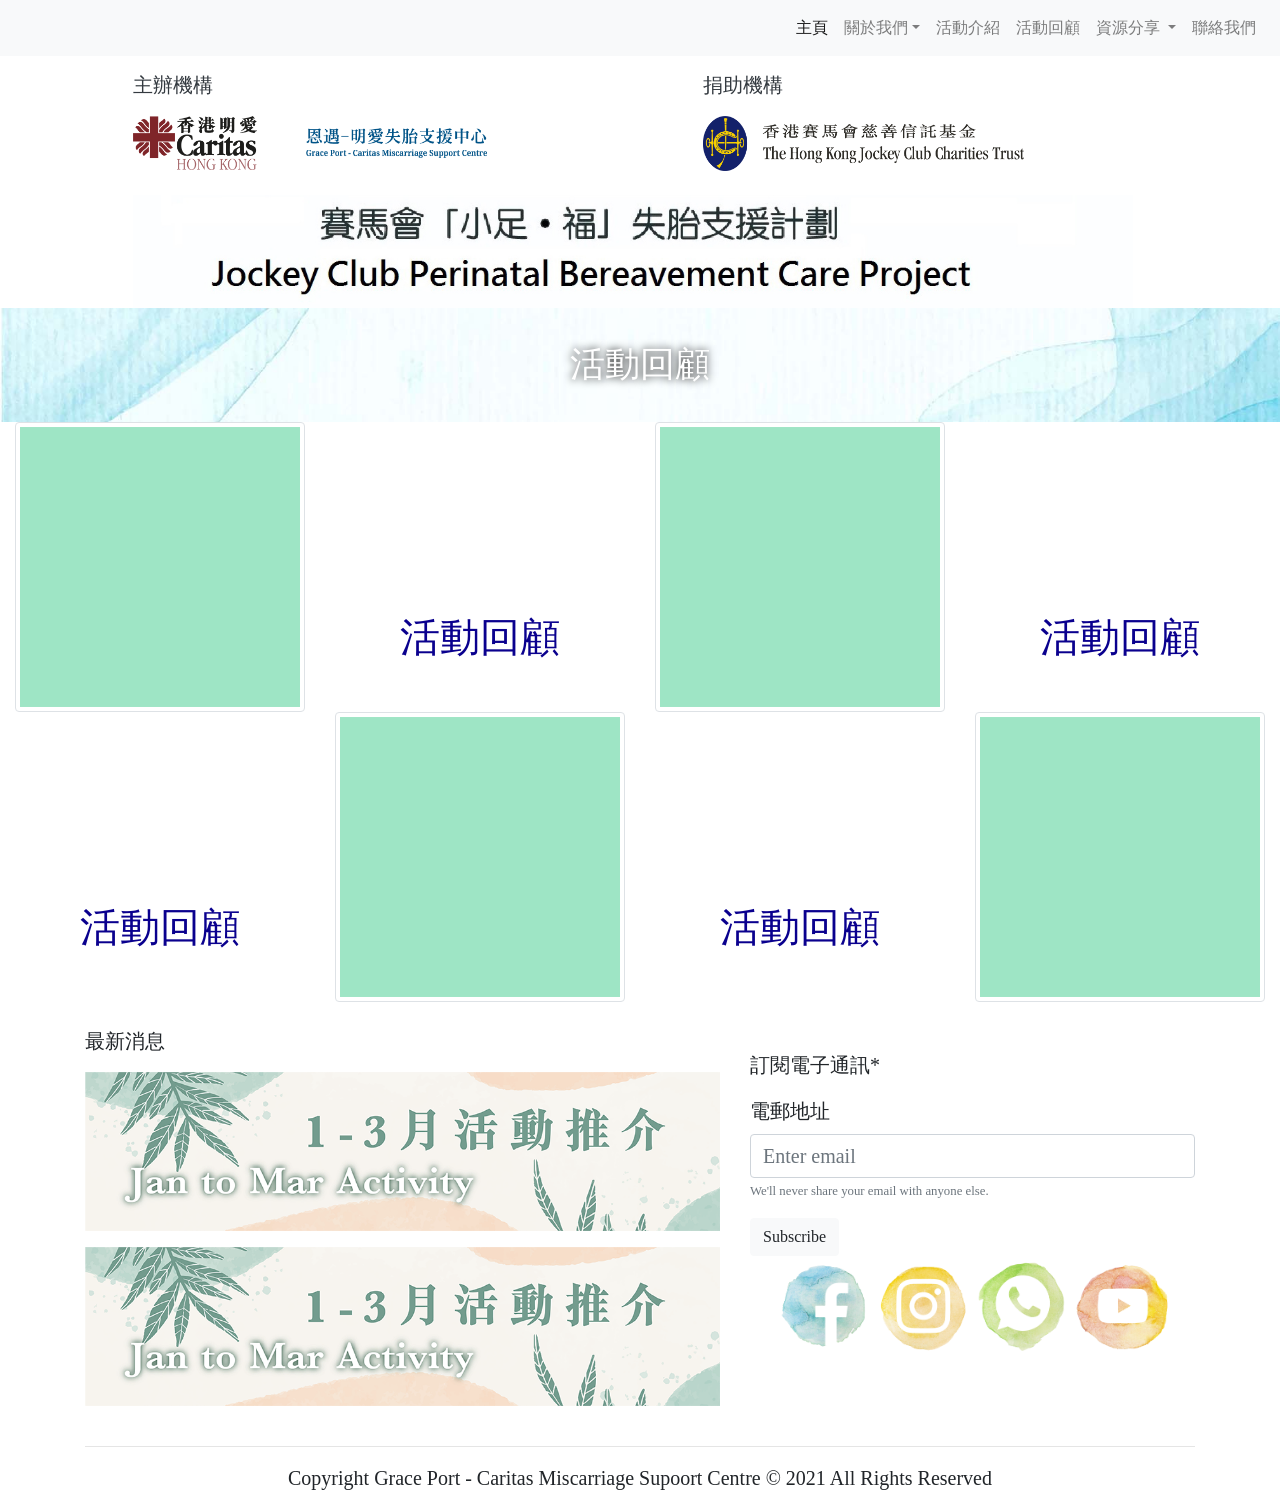
<file: Web_&_UIUX/grace_port_website/prog_throwback.html>
<!DOCTYPE html>

<html lang="en">
  <head>
    <meta charset="utf-8">
    <meta http-equiv="X-UA-Compatible" content="IE=edge">
    <meta name="viewport" content="width=device-width, initial-scale=1">
    <title>Grace Port - Caritas Miscarriage support Centre</title>

    <!-- Bootstrap -->
    <link href="css/bootstrap-4.4.1.css" rel="stylesheet">
<style type="text/css">
    body,td,th {
    font-family: MYuenHK-Light, MYuenHK-Medium, MYuenHK-SemiBold, MYuenHK-Xbold;
}
		
		h1{
   text-align: center;
}
.imageContainer {
   margin-left:0%;
   display: inline-block;
   position: relative;
   text-align: center;
   color: rgb(64, 11, 124);
}
.caption{
   font-size: 35px;
   font-weight: bolder;
   font-family:MYuenHK-Xbold;
	text-shadow: 0px 0px 8px #000000;
}
.BL {
   position: absolute;
   bottom: 8px;
   left: 16px;
}
.TL{
   position: absolute;
   top: 8px;
   left: 16px;
}
.TR {
   position: absolute;
   top: 8px;
   right: 16px;
}
.BR {
   position: absolute;
   bottom: 8px;
   right: 16px;
}
.center {
    position: absolute;
    top: 50%;
    left: 50%;
    transform: translate(-50%, -50%);
}
    </style>
  </head>
<body style="padding-top: 70px">
<nav class="navbar fixed-top navbar-expand-lg navbar-light bg-light">
  <button class="navbar-toggler" type="button" data-toggle="collapse" data-target="#navbarSupportedContent1" aria-controls="navbarSupportedContent1" aria-expanded="false" aria-label="Toggle navigation"> <span class="navbar-toggler-icon"></span></button>
  <div class="collapse navbar-collapse" id="navbarSupportedContent1">
    <ul class="navbar-nav ml-auto">
      <li class="nav-item active"> <a class="nav-link" href="index.html">主頁 <span class="sr-only">(current)</span></a></li>
      <li class="nav-item dropdown"> <a class="nav-link dropdown-toggle" href="#" id="navbarDropdown2" role="button" data-toggle="dropdown" aria-haspopup="true" aria-expanded="false"> 關於我們</a>
        <div class="dropdown-menu" aria-labelledby="navbarDropdown1"> <a class="dropdown-item" href="about_us_GP.html">恩遇失胎支援中心</a> <a class="dropdown-item" href="#"> 賽馬會「小足。福」 同行支援服務/計劃</a></div>
      </li>
      <li class="nav-item"> <a class="nav-link" href="prog_intro.html">活動介紹</a></li>
      <li class="nav-item"> <a class="nav-link" href="prog_throwback.html">活動回顧</a></li>
      <li class="nav-item dropdown"> <a class="nav-link dropdown-toggle" href="#" id="navbarDropdown1" role="button" data-toggle="dropdown" aria-haspopup="true" aria-expanded="false"> 資源分享 </a>
        <div class="dropdown-menu" aria-labelledby="navbarDropdown1"> <a class="dropdown-item" href="#">過來人分享</a> <a class="dropdown-item" href="#">專業分享</a>
          <div class="dropdown-divider"></div>
          <a class="dropdown-item" href="#">資源下載</a></div>
      <li class="nav-item"> <a class="nav-link" href="contact_us.html">聯絡我們</a></li>
      </li>
      <li class="nav-item"> </li>
    </ul>
  </div>
</nav>
<div class="container">
  <div class="row justify-content-center">
    <div class="col-lg-6">
      <p class="text-dark">主辦機構</p>
      <a href="https://family.caritas.org.hk/" target="_blank"><img src="images/footnote/Caritas logo.png" alt="Caritas Hong Kong" width="124" height="55" class="img-fluid"></a> <a href="index.html">		
		<img src="images/footnote/Grace Port Logo.png" alt="Grace Port - Caritas Miscarriage Support Centre" width="181" height="30" class="img-fluid offset-1"></a></div>
    <div class="col-lg-5">
      <p class="text-dark">捐助機構</p>
      <a href="https://charities.hkjc.com/" target="_blank"><img src="images/footnote/JC logo.png" alt="The Hong Kong Jockey Club Charities Trust" width="321" height="55" class="img-fluid"></a></div>
  </div>
  <div class="row justify-content-center">
    <div class="col-xl-11"> <br>
      <img src="images/footnote/Caritas_Top Banner.jpg" alt="Placeholder image" width="1000" class="img-fluid"></div>
  </div>
</div>
<div class="imageContainer"> <img src="images/prog_throwback/heading.jpg" class="img-fluid">
  <div class="caption center text-white"><strong>活動回顧</strong></div>
</div>
<div class="container-fluid">
	<div class="row">
	  <div class="col-xl-3">
		  <img src="images/prog_throwback/prog/Asset 10.png" class="img-thumbnail img-fluid" alt="Placeholder image"></div>
	  <div class="col-xl-3" text align="center" ><h1><br><br><br><br>活動回顧</h1></div>
		
		<div class="col-xl-3">
			<img src="images/prog_throwback/prog/Asset 10.png" class="img-thumbnail img-fluid" alt="Placeholder image"></div>
		<div class="col-xl-3" text align="center" ><h1 class="display-5"><br><br><br><br>活動回顧</h1></div>

  </div>
	<div class="row">
	  <div class="col-xl-3" text align="center" ><h1 class="display-5"><br><br><br><br>活動回顧</h1></div>
	  <div class="col-xl-3"><img src="images/prog_throwback/prog/Asset 10.png" class="img-thumbnail img-fluid" alt="Placeholder image"></div>
		
	  <div class="col-xl-3" text align="center" ><h1 class="display-5"><br><br><br><br>活動回顧</h1></div>
	  <div class="col-xl-3"><img src="images/prog_throwback/prog/Asset 10.png" class="img-thumbnail img-fluid" alt="Placeholder image"></div>
  </div>
</div>
	<br>
	<div class="container">
	  <div class="row">
	    <div class="col-xl-7">
	      <p>最新消息</p>
	      <img src="images/footnote/News/Jan to Mar Activity.png" class="img-fluid" alt="Placeholder image">
	      <p></p>
	      <img src="images/footnote/News/Jan to Mar Activity.png" class="img-fluid" alt="Placeholder image"></div>
	    <div class="col-xl-5">
	      <form>
	        <div class="form-group"> <br>
	          <p>訂閱電子通訊*</p>
	          <label for="Email">電郵地址</label>
	          <input type="email" class="form-control" id="Email" placeholder="Enter email">
	          <small id="emailHelp1" class="form-text text-muted">We'll never share your email with anyone else.</small></div>
	        <button type="submit" class="btn btn-light">Subscribe</button>
          </form>
	      <div class="row justify-content-center"> <a href="https://www.facebook.com/CaritasGracePort/" target="_blank"><img src="images/footnote/facebook.png" alt="facebook" width="100" class="img-fluid"></a> <a href="https://www.instagram.com/caritas_graceport/?utm_medium=copy_link" target="_blank"><img src="images/footnote/ig.png" alt="instagram" width="100" class="img-fluid"></a> <a href="https://wa.me/qr/DMBMKBKAFKQNC1" target="_blank"><img src="images/footnote/wtsapp.png" alt="whatsapp" width="100" class="img-fluid"></a> <img src="images/footnote/youtube.png" alt="youtube" width="100" class="img-fluid"> </div>
        </div>
      </div>
	  <br>
<hr>
	  <div class="row">
	    <div class="text-center col-lg-12 justify-content-center">
	      <p>Copyright Grace Port - Caritas Miscarriage Supoort Centre &copy; 2021&nbsp;All Rights Reserved</p>
        </div>
      </div>
</div>
<!-- jQuery (necessary for Bootstrap's JavaScript plugins) --> 
<script src="js/jquery-3.4.1.min.js"></script>

    <!-- Include all compiled plugins (below), or include individual files as needed --> 
<script src="js/popper.min.js"></script>
<script src="js/bootstrap-4.4.1.js"></script>
</body>
</html>
</file>
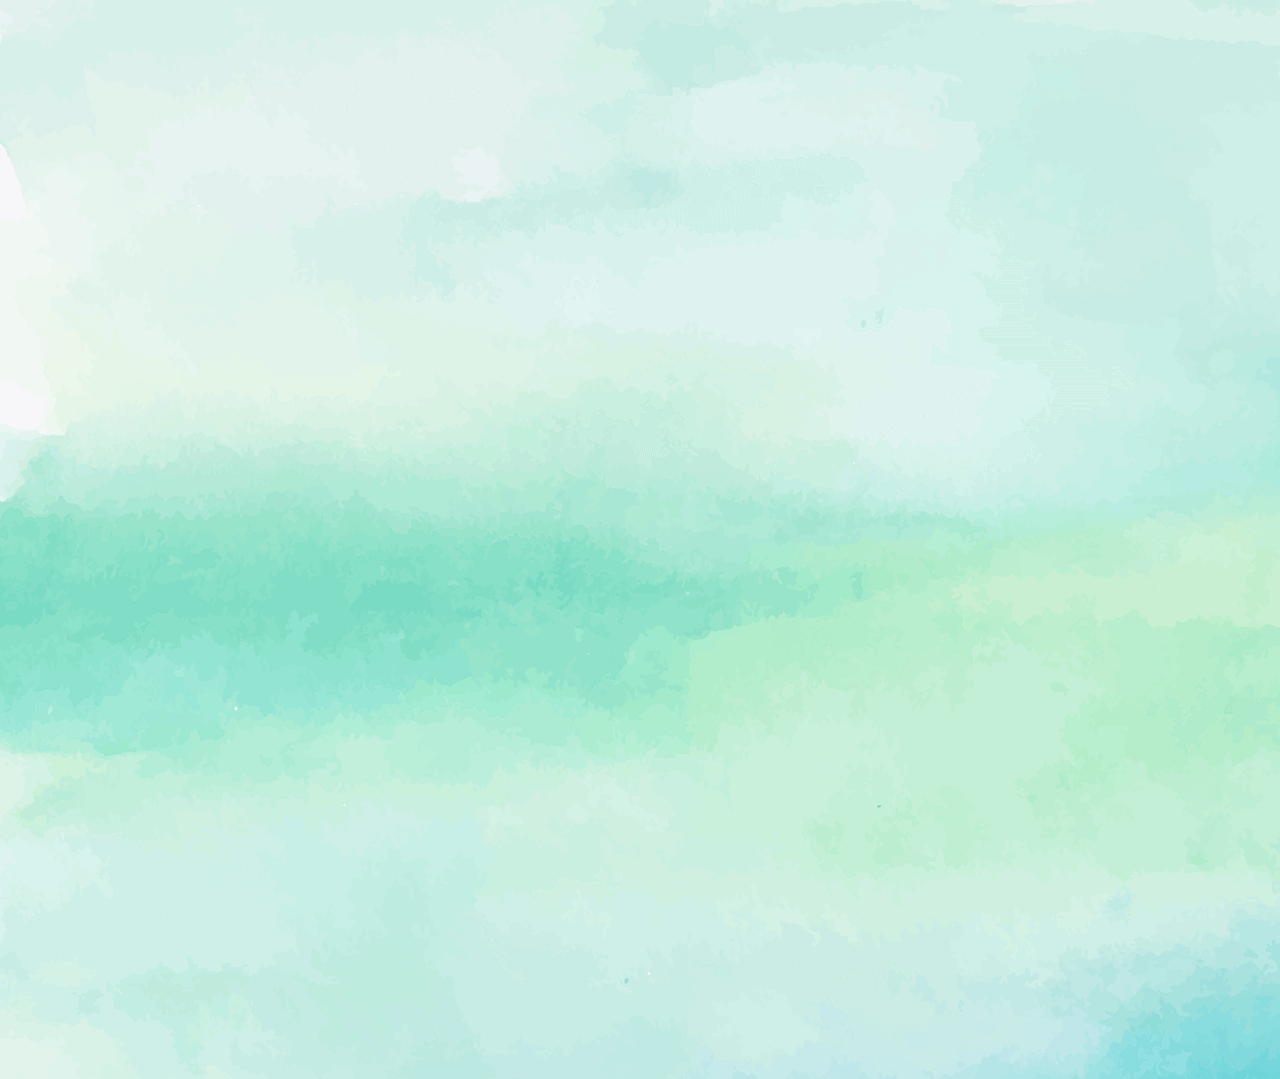
<file: Web_&_UIUX/grace_port_website/images/index-grace port/BLISS/bg.html>
<html>
<head>
<title>bg</title>
<meta http-equiv="Content-Type" content="text/html; charset=utf-8">
</head>
<body bgcolor="#FFFFFF" leftmargin="0" topmargin="0" marginwidth="0" marginheight="0">
<!-- Save for Web Slices (bg.psd) -->
<img src="images/bg.gif" width="1920" height="1079" alt="">
<!-- End Save for Web Slices -->
</body>
</html>
</file>
